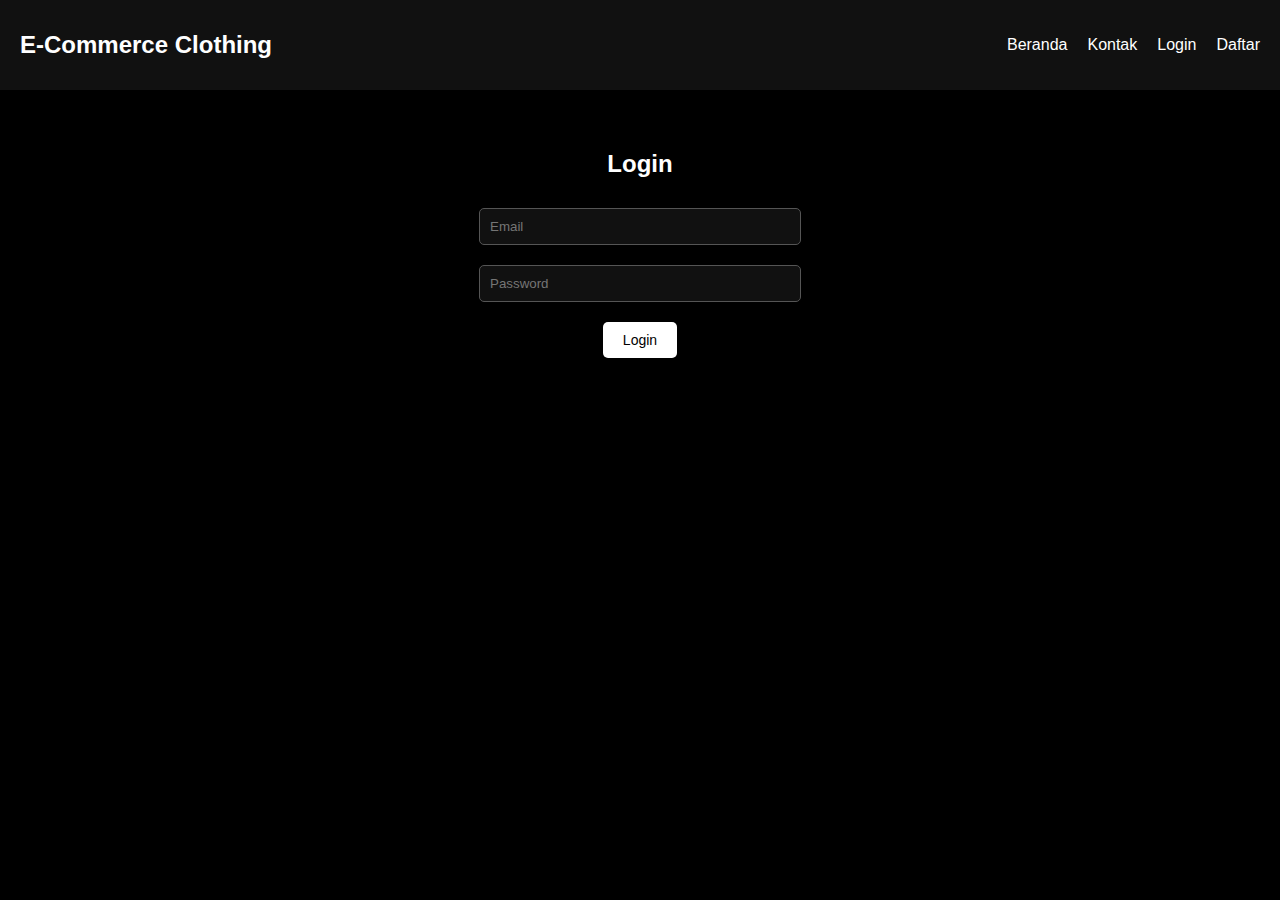
<file: index.html>
<!DOCTYPE html>
<html lang="id">
<head>
    <meta charset="UTF-8">
    <meta name="viewport" content="width=device-width, initial-scale=1.0">
    <title>Beranda - E-Commerce Clothing</title>
    <link rel="stylesheet" href="style.css">
</head>
<body>
    <!-- Navigation Bar -->
    <nav class="navbar">
        <div class="logo">
            <a href="index.html">E-Commerce Clothing</a>
        </div>
        <ul class="nav-links">
            <li><a href="index.html">Beranda</a></li>
            <li><a href="contact.html">Kontak</a></li>
            <li><a href="login.html">Login</a></li>
            <li><a href="register.html">Daftar</a></li>
        </ul>
    </nav>

    <!-- Content Section -->
    <section>
        <h1>Selamat Datang di Goodtop.Archive</h1>
        <p>Temukan outfit-outfit kece dan kalcer hanya disini.</p>
        <a href="shop.html">
            <button>Shop Now</button>
        </a>
        <button id="logoutBtn">Logout</button>
    </section>



    <script>
        // Periksa apakah pengguna sudah login
        if (localStorage.getItem('isLoggedIn') !== 'true') {
            alert('Anda harus login terlebih dahulu!');
            window.location.href = 'login.html'; // Arahkan ke halaman login
        }

        // Logout pengguna
        document.getElementById('logoutBtn').addEventListener('click', function() {
            localStorage.removeItem('isLoggedIn'); // Hapus status login
            localStorage.removeItem('userEmail'); // Hapus data pengguna (opsional)
            localStorage.removeItem('userPassword'); // Hapus data password (opsional)
            alert('Logout berhasil!');
            window.location.href = 'login.html'; // Arahkan ke halaman login
        });
    </script>
</body>
</html>
</file>
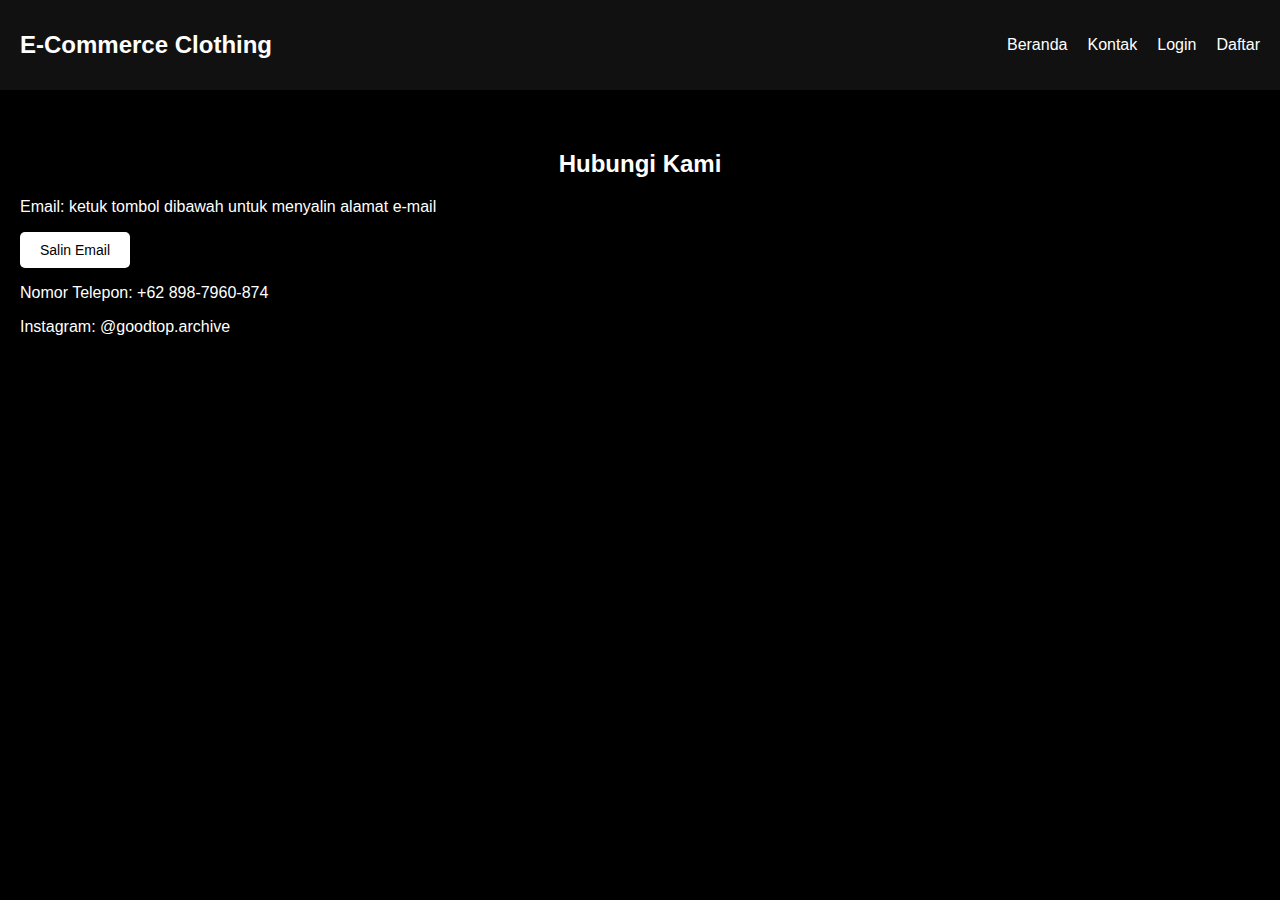
<file: contact.html>
<!DOCTYPE html>
<html lang="id">
<head>
    <meta charset="UTF-8">
    <meta name="viewport" content="width=device-width, initial-scale=1.0">
    <title>Kontak - E-Commerce Clothing</title>
    <link rel="stylesheet" href="style.css">
</head>
<body>
    <!-- Navigation Bar -->
    <nav class="navbar">
        <div class="logo">
            <a href="index.html">E-Commerce Clothing</a>
        </div>
        <ul class="nav-links">
            <li><a href="index.html">Beranda</a></li>
            <li><a href="contact.html">Kontak</a></li>
            <li><a href="login.html">Login</a></li>
            <li><a href="register.html">Daftar</a></li>
        </ul>
    </nav>

    <!-- Contact Section -->
    <section class="contact">
        <h2>Hubungi Kami</h2>
        <div class="contact-item">
            <p>Email: <span id="email">ketuk tombol dibawah untuk menyalin alamat e-mail</span></p>
            <button onclick="copyToClipboard('azrielkausar@gmail.com')">Salin Email</button>
        </div>
        <div class="contact-item">
            <p>Nomor Telepon: <a href="https://wa.me/628987960874" target="_blank">+62 898-7960-874</a></p>
        </div>
        <div class="contact-item">
            <p>Instagram: <a href="https://www.instagram.com/goodtop.archive/" target="_blank">@goodtop.archive</a></p>
        </div>
    </section>

    <script>
        function copyToClipboard(text) {
            navigator.clipboard.writeText(text).then(() => {
                alert('Email berhasil disalin ke clipboard!');
            });
        }
    </script>
</body>
</html>
</file>
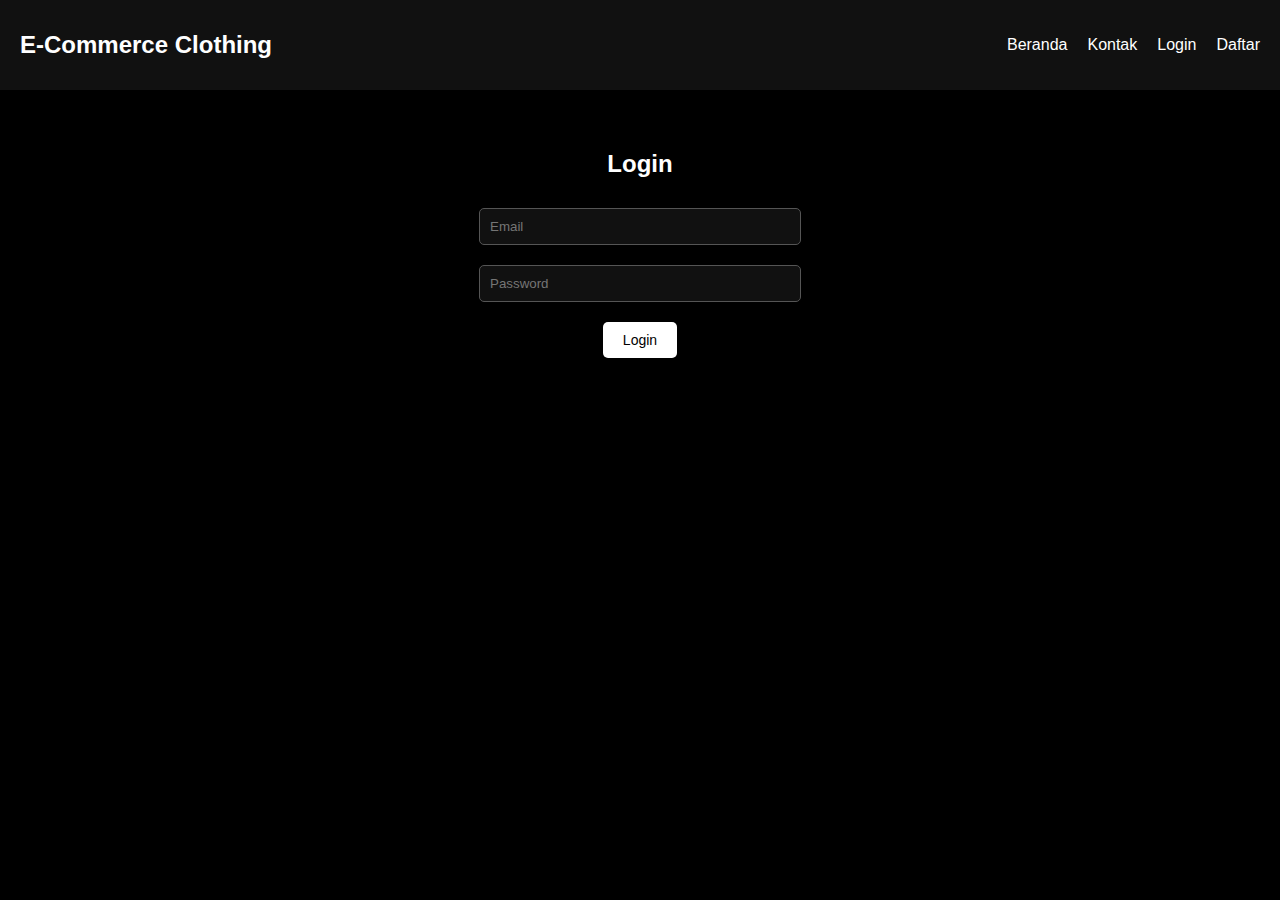
<file: login.html>
<!DOCTYPE html>
<html lang="id">
<head>
    <meta charset="UTF-8">
    <meta name="viewport" content="width=device-width, initial-scale=1.0">
    <title>Login - E-Commerce Clothing</title>
    <link rel="stylesheet" href="style.css">
</head>
<body>
    <!-- Navigation Bar -->
    <nav class="navbar">
        <div class="logo">
            <a href="index.html">E-Commerce Clothing</a>
        </div>
        <ul class="nav-links">
            <li><a href="index.html">Beranda</a></li>
            <li><a href="contact.html">Kontak</a></li>
            <li><a href="login.html">Login</a></li>
            <li><a href="register.html">Daftar</a></li>
        </ul>
    </nav>

    <!-- Login Section -->
    <section class="login">
        <h2>Login</h2>
        <form id="loginForm">
            <input type="email" id="email" placeholder="Email" required>
            <input type="password" id="password" placeholder="Password" required>
            <button type="submit">Login</button>
        </form>
    </section>

    <script>
        // Periksa apakah pengguna sudah login
        if (localStorage.getItem('isLoggedIn') === 'true') {
            window.location.href = 'index.html'; // Arahkan ke halaman utama jika sudah login
        }

        // Proses login
        document.getElementById('loginForm').addEventListener('submit', function(event) {
            event.preventDefault();

            const email = document.getElementById('email').value.trim();
            const password = document.getElementById('password').value.trim();

            // Ambil data yang tersimpan dari localStorage
            const storedEmail = localStorage.getItem('userEmail');
            const storedPassword = localStorage.getItem('userPassword');

            // Periksa apakah email dan password sesuai
            if (email === storedEmail && password === storedPassword) {
                localStorage.setItem('isLoggedIn', 'true'); // Simpan status login
                alert('Login berhasil!');
                window.location.href = 'index.html'; // Arahkan ke halaman utama
            } else {
                alert('Email atau password salah!');
            }
        });
    </script>
</body>
</html>
</file>
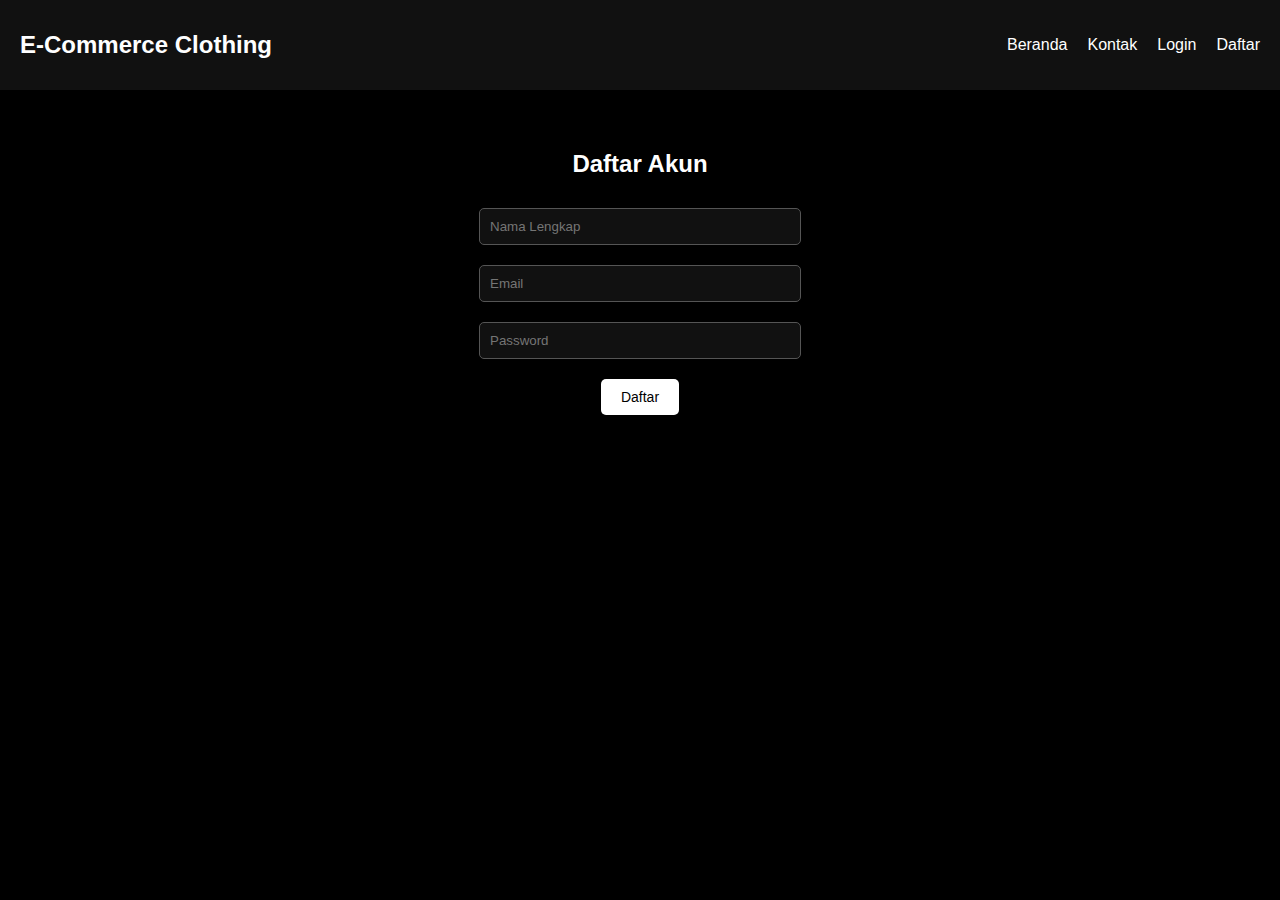
<file: register.html>
<!DOCTYPE html>
<html lang="id">
<head>
    <meta charset="UTF-8">
    <meta name="viewport" content="width=device-width, initial-scale=1.0">
    <title>Daftar - E-Commerce Clothing</title>
    <link rel="stylesheet" href="style.css">
</head>
<body>
    <!-- Navigation Bar -->
    <nav class="navbar">
        <div class="logo">
            <a href="index.html">E-Commerce Clothing</a>
        </div>
        <ul class="nav-links">
            <li><a href="index.html">Beranda</a></li>
            <li><a href="contact.html">Kontak</a></li>
            <li><a href="login.html">Login</a></li>
            <li><a href="register.html">Daftar</a></li>
        </ul>
    </nav>

    <!-- Register Section -->
    <section class="register">
        <h2>Daftar Akun</h2>
        <form id="registerForm">
            <input type="text" id="name" placeholder="Nama Lengkap" required>
            <input type="email" id="email" placeholder="Email" required>
            <input type="password" id="password" placeholder="Password" required>
            <button type="submit">Daftar</button>
        </form>
    </section>

    <script>
        document.getElementById('registerForm').addEventListener('submit', function(event) {
            event.preventDefault();

            const name = document.getElementById('name').value.trim();
            const email = document.getElementById('email').value.trim();
            const password = document.getElementById('password').value.trim();

            // Simpan data pengguna ke localStorage (untuk skala kecil)
            localStorage.setItem('userName', name);
            localStorage.setItem('userEmail', email);
            localStorage.setItem('userPassword', password);

            alert('Pendaftaran berhasil! Silakan login.');
            window.location.href = 'login.html'; // Arahkan ke halaman login
        });
    </script>
</body>
</html>
</file>
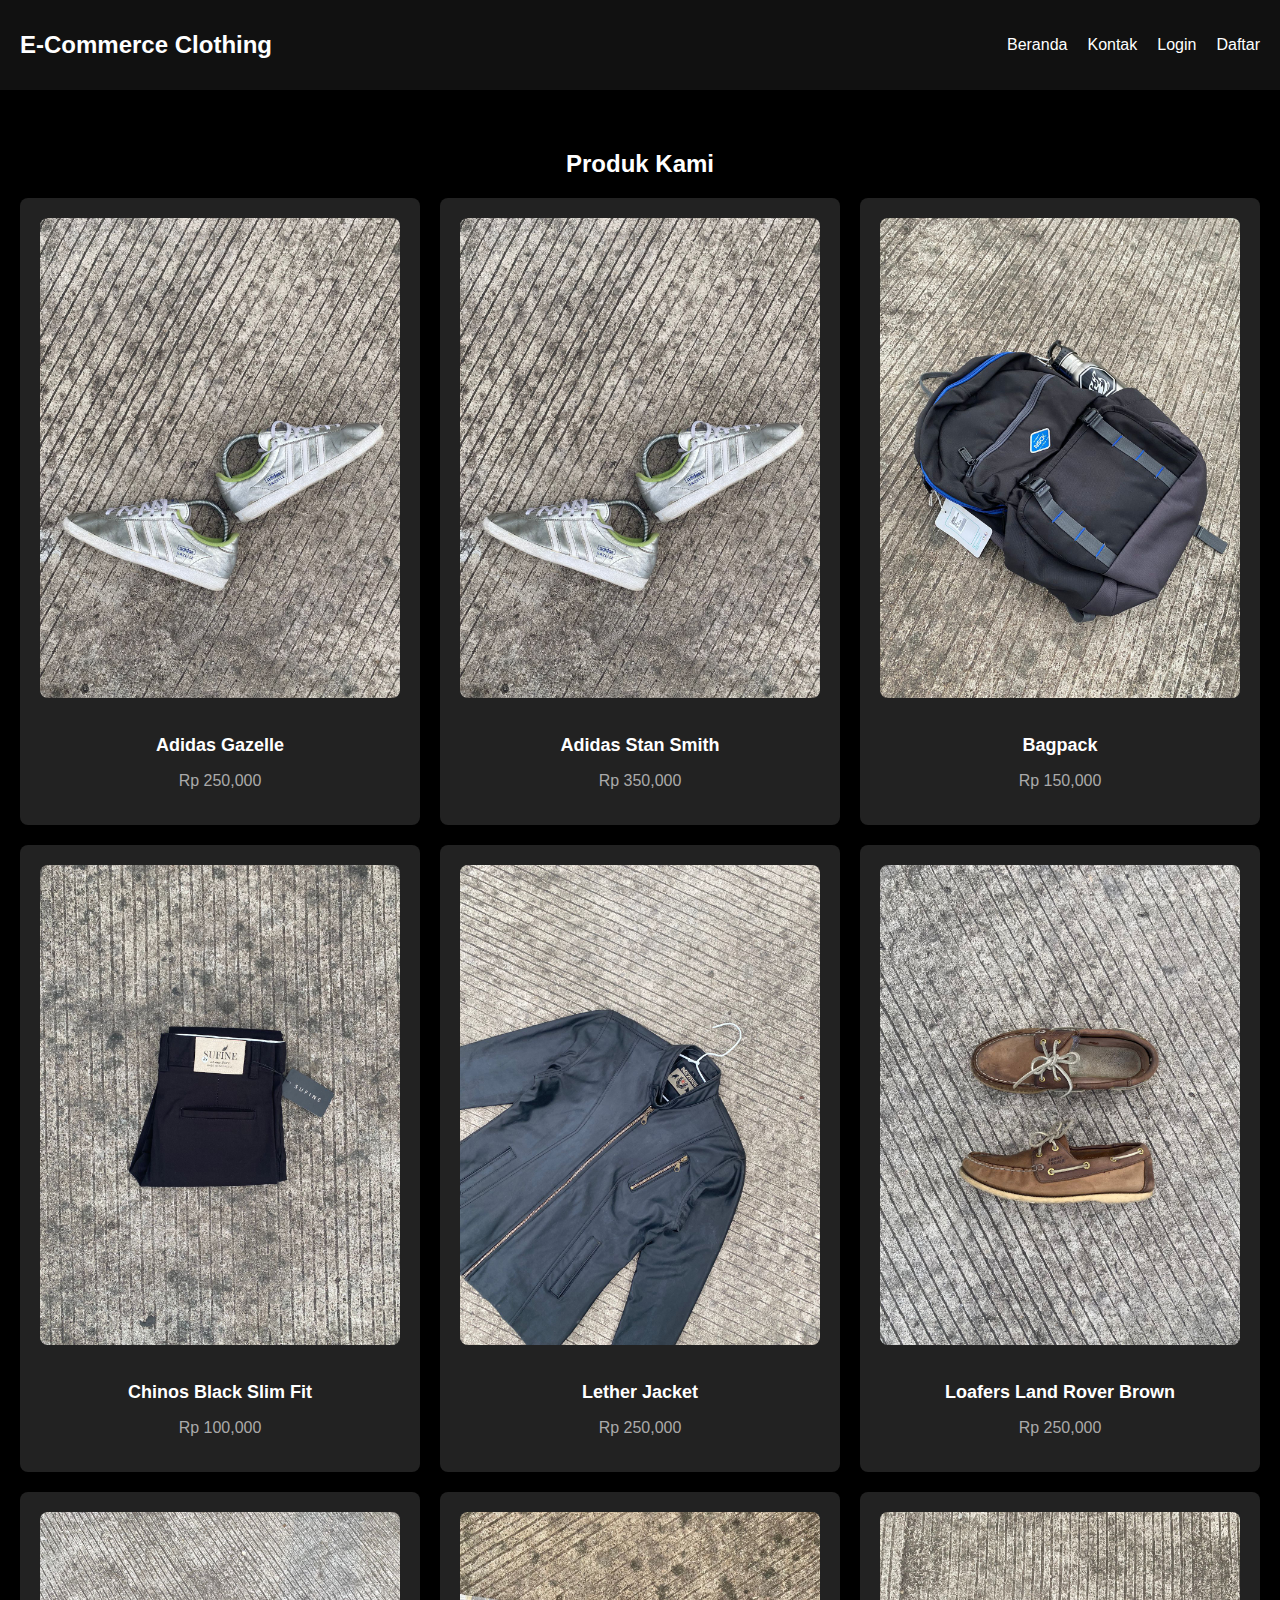
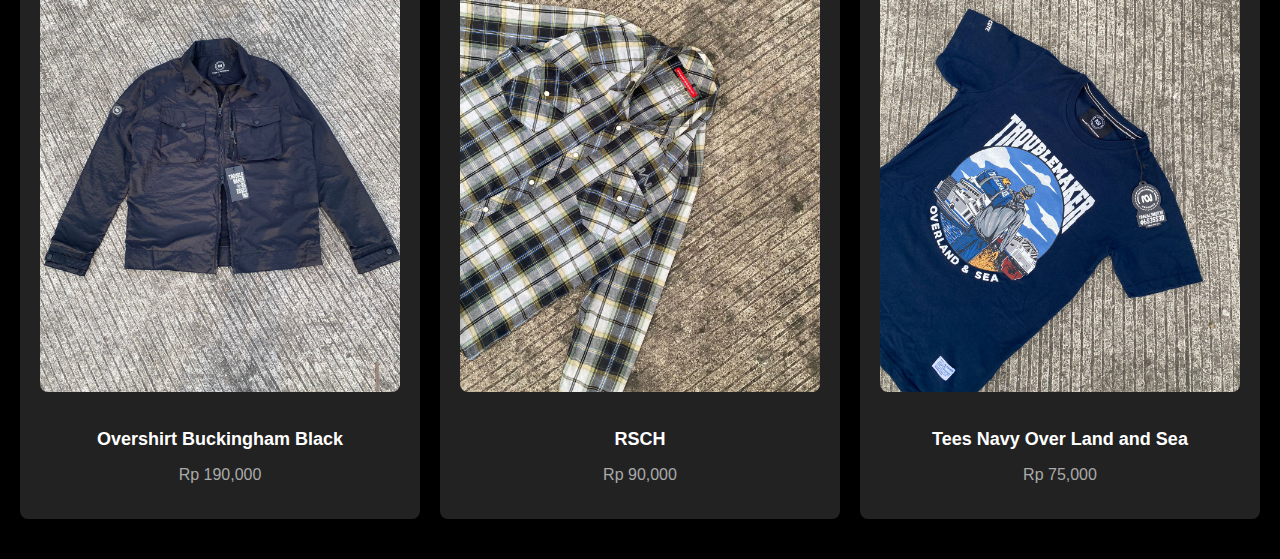
<file: shop.html>
<!DOCTYPE html>
<html lang="id">
<head>
    <meta charset="UTF-8">
    <meta name="viewport" content="width=device-width, initial-scale=1.0">
    <title>Belanja - E-Commerce Clothing</title>
    <link rel="stylesheet" href="style.css">
</head>
<body>
    <!-- Navigation Bar -->
    <nav class="navbar">
        <div class="logo">
            <a href="index.html">E-Commerce Clothing</a>
        </div>
        <ul class="nav-links">
            <li><a href="index.html">Beranda</a></li>
            <li><a href="contact.html">Kontak</a></li>
            <li><a href="login.html">Login</a></li>
            <li><a href="register.html">Daftar</a></li>
        </ul>
    </nav>

    <!-- Shop Section -->
    <section class="shop">
        <h2>Produk Kami</h2>
        <div class="product-grid">
            <div class="product-card">
                <img src="Adidas gazelle .jpg" alt="Adidas Gazelle">
                <h3>Adidas Gazelle</h3>
                <p>Rp 250,000</p>
            </div>
            <div class="product-card">
                <img src="Adidas gazelle .jpg" alt="Adidas Stan Smith">
                <h3>Adidas Stan Smith</h3>
                <p>Rp 350,000</p>
            </div>
            <div class="product-card">
                <img src="Bagpack.jpg" alt="Bagpack">
                <h3>Bagpack</h3>
                <p>Rp 150,000</p>
            </div>
            <div class="product-card">
                <img src="Chinos black slim fit.jpg" alt="Chinos Black Slim Fit">
                <h3>Chinos Black Slim Fit</h3>
                <p>Rp 100,000</p>
            </div>
            <div class="product-card">
                <img src="Lether jacket.jpg" alt="Lether Jacket">
                <h3>Lether Jacket</h3>
                <p>Rp 250,000</p>
            </div>
            <div class="product-card">
                <img src="Loafers land rover brown.jpg" alt="Loafers Land Rover Brown">
                <h3>Loafers Land Rover Brown</h3>
                <p>Rp 250,000</p>
            </div>
            <div class="product-card">
                <img src="Overshirt buckingham black.jpg" alt="Overshirt Buckingham Black">
                <h3>Overshirt Buckingham Black</h3>
                <p>Rp 190,000</p>
            </div>
            <div class="product-card">
                <img src="RSCH.jpg" alt="RSCH">
                <h3>RSCH</h3>
                <p>Rp 90,000</p>
            </div>
            <div class="product-card">
                <img src="Tees navy over land and sea.jpg" alt="Tees Navy Over Land and Sea">
                <h3>Tees Navy Over Land and Sea</h3>
                <p>Rp 75,000</p>
            </div>
        </div>
    </section>
</body>
</html>
</file>
<file: style.css>
/* Global Styles */
body {
    font-family: Arial, sans-serif;
    margin: 0;
    padding: 0;
    background-color: #000;
    color: #fff;
}

a {
    text-decoration: none;
    color: inherit;
}

h1, h2, h3 {
    color: #fff;
    text-align: center;
}

button {
    padding: 10px 20px;
    background-color: #fff;
    color: #000;
    border: none;
    cursor: pointer;
    border-radius: 5px;
    font-size: 14px;
}

input {
    width: 100%;
    max-width: 300px;
    padding: 10px;
    margin: 10px 0;
    border: 1px solid #555;
    border-radius: 5px;
    background-color: #111;
    color: #fff;
}

section {
    padding: 40px 20px;
}

/* Navigation Bar */
.navbar {
    display: flex;
    justify-content: space-between;
    align-items: center;
    padding: 20px;
    background-color: #111;
}

.navbar .logo {
    display: flex;
    align-items: center;
}

.navbar .logo img {
    height: 40px;
    margin-right: 10px;
}

.navbar .logo a {
    font-size: 24px;
    font-weight: bold;
    color: #fff;
}

.nav-links {
    list-style-type: none;
    display: flex;
    gap: 20px;
}

.nav-links li a {
    color: #fff;
    font-size: 16px;
}

/* Login and Register Section */
.login, .register {
    text-align: center;
}

.login h2, .register h2 {
    margin-bottom: 20px;
}

.login form, .register form {
    display: flex;
    flex-direction: column;
    align-items: center;
}

.login button, .register button {
    margin-top: 10px;
}

/* Cart Section */
.cart {
    text-align: center;
}

.cart h2 {
    margin-bottom: 20px;
}

.cart-table {
    width: 80%;
    margin: 0 auto 20px;
    border-collapse: collapse;
    color: #fff;
}

.cart-table th, .cart-table td {
    border: 1px solid #555;
    padding: 15px;
    text-align: left;
}

.cart-table th {
    background-color: #222;
}

.cart-table td {
    background-color: #111;
}

.cart-summary {
    margin-top: 20px;
}

.cart-summary h3 {
    margin-bottom: 10px;
}

.cart-summary button {
    padding: 10px 20px;
    background-color: #fff;
    color: #000;
    border: none;
    cursor: pointer;
    border-radius: 5px;
    font-size: 16px;
}

/* Hero Section */
.hero {
    background-color: #111;
    padding: 100px 20px;
    text-align: center;
}

.hero h1 {
    font-size: 48px;
}

.hero p {
    font-size: 20px;
    margin: 10px 0;
}

.btn-shop {
    padding: 10px 20px;
    background-color: #fff;
    color: #000;
    border: none;
    font-size: 16px;
    cursor: pointer;
    border-radius: 5px;
}

/* Shop Section */
.shop {
    padding: 40px 20px;
    text-align: center;
}

.product-grid {
    display: grid;
    grid-template-columns: repeat(3, 1fr);
    gap: 20px;
    margin-top: 20px;
}

.product-card {
    background-color: #222;
    padding: 20px;
    border-radius: 8px;
    text-align: center;
}

.product-card img {
    max-width: 100%;
    border-radius: 8px;
    margin-bottom: 15px;
}

.product-card h3 {
    font-size: 18px;
    margin-bottom: 10px;
}

.product-card p {
    font-size: 16px;
    color: #aaa;
    margin-bottom: 15px;
}

.product-card button {
    padding: 10px 20px;
    background-color: #fff;
    color: #000;
    border: none;
    cursor: pointer;
    border-radius: 5px;
    font-size: 14px;
}

.product-card button:hover {
    background-color: #444;
    color: #fff;
}
</file>
